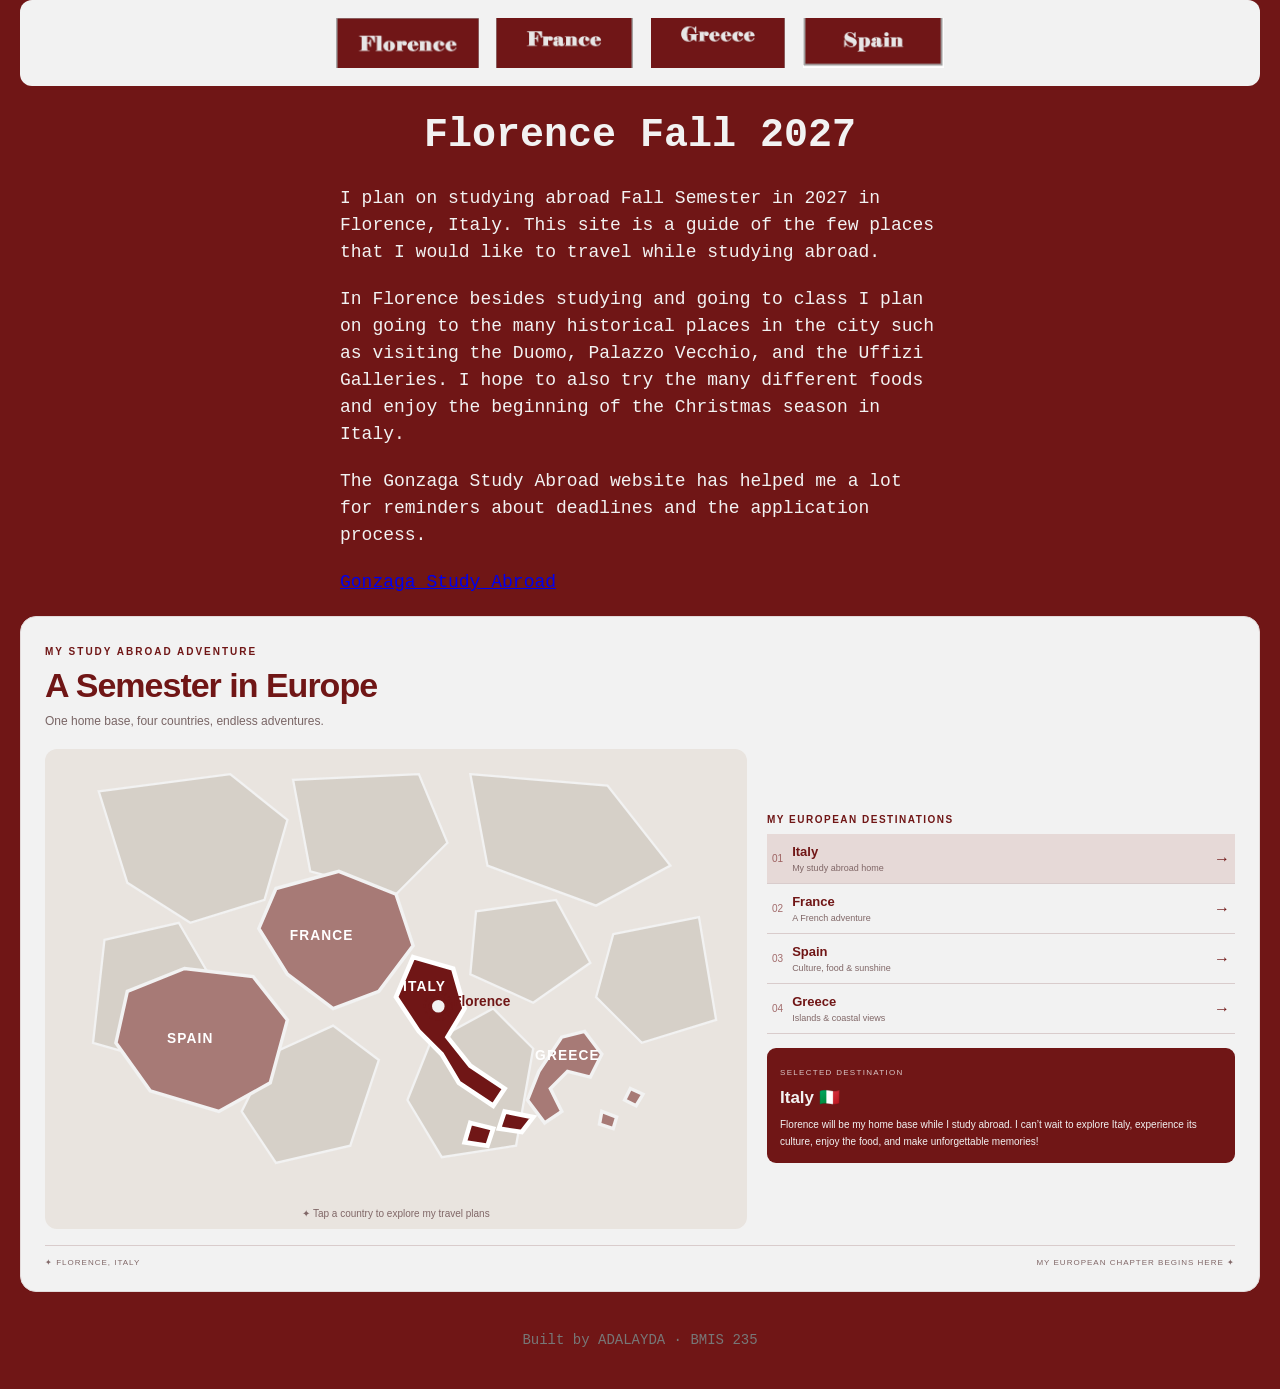
<file: index.html>
<!DOCTYPE html>
<!--
  Author: ADALAYDA
  GU username: ADALAYDA RIOS
  Course: BMIS 235 - HTML-3
-->
<html lang="en">
<head>
<meta charset="utf-8">
<meta name="author" content="ADALAYDA">
<title>Florence</title>

<!-- this one line connects the page to the stylesheet -->
<link rel="stylesheet" href="styles.css">
</head>
<body>

<!-- ===== MENU ============================================================
     The menu is four links. Each link wraps an image instead of words.
     Build it once on this page, check that every link works,
     then copy the whole <nav> block and paste it over the menu on the
     other three pages, so every page has the exact same menu.
     ===================================================================== -->
<nav>
    <a href="index.html"><img src="img/Florence.png" alt="Florence"></a>
    <a href="france.html"><img src="img/France.png" alt="France"></a>
    <a href="greece.html"><img src="img/Greece.png" alt="Greece"></a>
    <a href="spain.html"><img src="img/Spain.png" alt="Spain"></a>
</nav>

<h1>Florence Fall 2027</h1>
<p>I plan on studying abroad Fall Semester in 2027 in Florence, Italy. This site is a guide of the few places that I would like to travel while studying abroad.</p>
<p>In Florence besides studying and going to class I plan on going to the many historical places in the city such as visiting the Duomo, Palazzo Vecchio, and the Uffizi Galleries. I hope to also try the many different foods and enjoy the beginning of the Christmas season in Italy.</p>
<p>The Gonzaga Study Abroad website has helped me a lot for reminders about deadlines and the application process.</p>
<p><a href="https://studyabroad.gonzaga.edu/_portal/tds-program-brochure?programid=10000">Gonzaga Study Abroad</a></p>
<!-- ===== SHOWCASE ======================================================
     This box is empty on purpose. In Part 7 you paste an interactive
     graphic BETWEEN the opening <div> and the closing </div> below.
     ===================================================================== -->
<div class="showcase">
<!-- HTML: Interactive study abroad map and country information -->
<div class="showcase">
  <div class="showcase-card">
    <div class="showcase-heading">
      <span class="showcase-eyebrow">MY STUDY ABROAD ADVENTURE</span>
      <div class="showcase-title">A Semester in Europe</div>
      <div class="showcase-subtitle">
        One home base, four countries, endless adventures.
      </div>
    </div>

    <div class="showcase-layout">
      <div class="showcase-map-wrap">
        <svg class="showcase-map" viewBox="0 0 600 390"
             role="group" aria-label="Interactive map of Europe">

          <!-- Decorative neighboring countries -->
          <g class="showcase-neighbors">
            <path d="M40 30 L155 15 L205 55 L185 125 L120 145 L65 110 Z"/>
            <path d="M210 20 L320 15 L345 75 L300 120 L225 100 Z"/>
            <path d="M365 15 L485 25 L540 95 L475 130 L380 95 Z"/>
            <path d="M45 160 L110 145 L145 205 L105 270 L35 250 Z"/>
            <path d="M220 145 L270 135 L290 180 L255 215 L205 190 Z"/>
            <path d="M370 135 L440 125 L470 180 L420 215 L365 190 Z"/>
            <path d="M490 155 L565 140 L580 230 L515 250 L475 210 Z"/>
            <path d="M190 260 L245 235 L285 265 L260 340 L195 355 L165 310 Z"/>
            <path d="M330 250 L385 220 L420 255 L405 340 L340 350 L310 300 Z"/>
          </g>

          <!-- Spain -->
          <path class="showcase-country" data-country="Spain"
            tabindex="0" role="button" aria-label="Select Spain"
            d="M65 205 L115 185 L175 192 L205 230 L190 285
               L145 310 L85 292 L55 250 Z"/>

          <!-- France -->
          <path class="showcase-country" data-country="France"
            tabindex="0" role="button" aria-label="Select France"
            d="M195 115 L250 100 L300 120 L315 165 L285 205
               L245 220 L205 190 L180 150 Z"/>

          <!-- Italy -->
          <path class="showcase-country" data-country="Italy"
            tabindex="0" role="button" aria-label="Select Italy"
            d="M315 175 L350 185 L360 220 L345 245 L365 270
               L395 290 L385 305 L355 285 L340 260 L320 240
               L300 210 Z"/>
          <path class="showcase-country" data-country="Italy"
            tabindex="0" role="button" aria-label="Select Italian islands"
            d="M365 320 L385 325 L380 340 L360 337 Z"/>
          <path class="showcase-country" data-country="Italy"
            tabindex="0" role="button" aria-label="Select Sicily"
            d="M395 310 L420 315 L410 328 L390 325 Z"/>

          <!-- Greece -->
          <path class="showcase-country" data-country="Greece"
            tabindex="0" role="button" aria-label="Select Greece"
            d="M445 245 L465 240 L480 260 L470 280 L450 275
               L435 290 L445 310 L430 320 L415 300 L425 275 Z"/>
          <path class="showcase-country" data-country="Greece"
            tabindex="0" role="button" aria-label="Select Greek islands"
            d="M480 310 L493 315 L490 325 L478 321 Z"/>
          <path class="showcase-country" data-country="Greece"
            tabindex="0" role="button" aria-label="Select Greek islands"
            d="M505 290 L516 295 L510 305 L500 300 Z"/>

          <!-- Country labels -->
          <g class="showcase-labels">
            <text x="120" y="250">SPAIN</text>
            <text x="235" y="160">FRANCE</text>
            <text x="325" y="205">ITALY</text>
            <text x="450" y="265">GREECE</text>
          </g>

          <!-- Florence marker -->
          <circle class="showcase-florence-dot" cx="337" cy="218" r="7"/>
          <circle class="showcase-florence-ring" cx="337" cy="218" r="12"/>
          <text class="showcase-florence-label" x="350" y="218">
            Florence
          </text>
        </svg>

        <div class="showcase-map-hint">
          ✦ Tap a country to explore my travel plans
        </div>
      </div>

      <div class="showcase-info">
        <div class="showcase-info-top">MY EUROPEAN DESTINATIONS</div>

        <button class="showcase-country-btn" data-select="Italy">
          <span class="showcase-country-number">01</span>
          <span class="showcase-country-name">
            Italy <small>My study abroad home</small>
          </span>
          <span class="showcase-arrow">→</span>
        </button>

        <button class="showcase-country-btn" data-select="France">
          <span class="showcase-country-number">02</span>
          <span class="showcase-country-name">
            France <small>A French adventure</small>
          </span>
          <span class="showcase-arrow">→</span>
        </button>

        <button class="showcase-country-btn" data-select="Spain">
          <span class="showcase-country-number">03</span>
          <span class="showcase-country-name">
            Spain <small>Culture, food & sunshine</small>
          </span>
          <span class="showcase-arrow">→</span>
        </button>

        <button class="showcase-country-btn" data-select="Greece">
          <span class="showcase-country-number">04</span>
          <span class="showcase-country-name">
            Greece <small>Islands & coastal views</small>
          </span>
          <span class="showcase-arrow">→</span>
        </button>

        <div class="showcase-detail" aria-live="polite">
          <span class="showcase-detail-label">SELECTED DESTINATION</span>
          <div class="showcase-detail-title" id="showcase-country-title">
            Italy 🇮🇹
          </div>
          <p id="showcase-country-description">
            Florence will be my home base while I study abroad.
            I can't wait to explore Italy and experience everything
            this beautiful country has to offer!
          </p>
        </div>
      </div>
    </div>

    <div class="showcase-footer">
      <span>✦ FLORENCE, ITALY</span>
      <span>MY EUROPEAN CHAPTER BEGINS HERE ✦</span>
    </div>
  </div>
</div>

<!-- CSS: Brand colors, responsive layout, and interactive map styling -->
<style>
.showcase {
  font-family: Verdana, sans-serif;
  color: #701616;
  width: 100%;
  box-sizing: border-box;
}

.showcase * {
  box-sizing: border-box;
}

.showcase-card {
  background: #f2f2f2;
  border: 1px solid #e3dada;
  border-radius: 16px;
  padding: 24px;
  max-width: 100%;
  overflow: hidden;
}

.showcase-heading {
  margin-bottom: 18px;
}

.showcase-eyebrow {
  font-size: 10px;
  letter-spacing: 2px;
  font-weight: bold;
}

.showcase-title {
  font-size: clamp(23px, 4vw, 34px);
  font-weight: bold;
  margin-top: 7px;
  letter-spacing: -1px;
}

.showcase-subtitle {
  color: #796565;
  font-size: 12px;
  margin-top: 7px;
  line-height: 1.6;
}

.showcase-layout {
  display: grid;
  grid-template-columns: 1.5fr 1fr;
  gap: 20px;
  align-items: center;
}

.showcase-map-wrap {
  background: #e9e4df;
  border-radius: 12px;
  padding: 8px;
  min-width: 0;
}

.showcase-map {
  display: block;
  width: 100%;
  height: auto;
}

.showcase-neighbors path {
  fill: #d6d0c8;
  stroke: #f2f2f2;
  stroke-width: 2;
}

.showcase-country {
  fill: #a77a76;
  stroke: #f2f2f2;
  stroke-width: 3;
  cursor: pointer;
  transition: fill .2s ease, opacity .2s ease;
  outline: none;
}

.showcase-country:hover,
.showcase-country:focus {
  fill: #701616;
  stroke: #ffffff;
  stroke-width: 4;
}

.showcase-country.active {
  fill: #701616;
  stroke: #ffffff;
  stroke-width: 4;
}

.showcase-labels {
  pointer-events: none;
  fill: #ffffff;
  font-size: 12px;
  font-weight: bold;
  letter-spacing: 1px;
  text-anchor: middle;
}

.showcase-florence-dot {
  fill: #f2f2f2;
  stroke: #701616;
  stroke-width: 3;
}

.showcase-florence-ring {
  fill: none;
  stroke: #701616;
  stroke-width: 1.5;
  stroke-dasharray: 3 3;
}

.showcase-florence-label {
  fill: #701616;
  font-size: 12px;
  font-weight: bold;
}

.showcase-map-hint {
  text-align: center;
  color: #806767;
  font-size: 10px;
  padding: 5px 0 2px;
}

.showcase-info {
  min-width: 0;
}

.showcase-info-top {
  font-size: 10px;
  letter-spacing: 1.5px;
  font-weight: bold;
  margin-bottom: 9px;
}

.showcase-country-btn {
  width: 100%;
  border: none;
  border-bottom: 1px solid #d9cccc;
  background: transparent;
  color: #701616;
  display: flex;
  align-items: center;
  text-align: left;
  padding: 10px 5px;
  cursor: pointer;
  font-family: Verdana, sans-serif;
  gap: 9px;
  transition: background .2s ease;
}

.showcase-country-btn:hover,
.showcase-country-btn.active {
  background: #e6d9d7;
}

.showcase-country-number {
  font-size: 10px;
  opacity: .6;
}

.showcase-country-name {
  font-size: 13px;
  font-weight: bold;
  flex: 1;
}

.showcase-country-name small {
  display: block;
  font-size: 9px;
  font-weight: normal;
  color: #806767;
  margin-top: 4px;
}

.showcase-arrow {
  font-size: 16px;
}

.showcase-detail {
  background: #701616;
  color: #f2f2f2;
  border-radius: 9px;
  padding: 13px;
  margin-top: 14px;
}

.showcase-detail-label {
  font-size: 8px;
  letter-spacing: 1.3px;
  opacity: .8;
}

.showcase-detail-title {
  font-size: 17px;
  font-weight: bold;
  margin: 8px 0;
}

.showcase-detail p {
  font-size: 10px;
  line-height: 1.7;
  margin: 0;
  color: #f2f2f2;
}

.showcase-footer {
  display: flex;
  justify-content: space-between;
  gap: 10px;
  border-top: 1px solid #d9cccc;
  margin-top: 16px;
  padding-top: 12px;
  font-size: 8px;
  letter-spacing: 1px;
  color: #806767;
}

@media (max-width: 600px) {
  .showcase-card {
    padding: 15px;
  }

  .showcase-layout {
    grid-template-columns: 1fr;
    gap: 13px;
  }

  .showcase-map-wrap {
    padding: 4px;
  }

  .showcase-map {
    max-height: 220px;
  }

  .showcase-info-top {
    margin-bottom: 4px;
  }

  .showcase-country-btn {
    padding: 8px 5px;
  }

  .showcase-detail {
    margin-top: 10px;
    padding: 11px;
  }

  .showcase-footer {
    font-size: 7px;
  }
}
</style>

<!-- JavaScript: Handles country selection and map highlighting -->
<script>
(function () {
  const root = document.currentScript
    ? document.currentScript.closest('.showcase')
    : null;

  if (!root) return;

  const descriptions = {
    Italy: {
      flag: '🇮🇹',
      text: 'Florence will be my home base while I study abroad. I can’t wait to explore Italy, experience its culture, enjoy the food, and make unforgettable memories!'
    },
    France: {
      flag: '🇫🇷',
      text: 'A trip to France is on my European bucket list! I’m excited to experience French culture, explore beautiful cities, and try authentic French food.'
    },
    Spain: {
      flag: '🇪🇸',
      text: 'Spain is calling! I hope to discover its incredible architecture, colorful streets, delicious food, and lively atmosphere.'
    },
    Greece: {
      flag: '🇬🇷',
      text: 'Greece is a dream destination! I can’t wait to experience its gorgeous coastlines, historic sites, beautiful islands, and Mediterranean culture.'
    }
  };

  const regions = root.querySelectorAll('.showcase-country');
  const buttons = root.querySelectorAll('.showcase-country-btn');
  const title = root.querySelector('#showcase-country-title');
  const description = root.querySelector('#showcase-country-description');

  function selectCountry(country) {
    const info = descriptions[country];
    if (!info) return;

    regions.forEach(function (region) {
      region.classList.toggle(
        'active',
        region.dataset.country === country
      );
    });

    buttons.forEach(function (button) {
      button.classList.toggle(
        'active',
        button.dataset.select === country
      );
      button.setAttribute(
        'aria-pressed',
        button.dataset.select === country ? 'true' : 'false'
      );
    });

    title.textContent = country + ' ' + info.flag;
    description.textContent = info.text;
  }

  regions.forEach(function (region) {
    region.addEventListener('click', function () {
      selectCountry(region.dataset.country);
    });

    region.addEventListener('keydown', function (event) {
      if (event.key === 'Enter' || event.key === ' ') {
        event.preventDefault();
        selectCountry(region.dataset.country);
      }
    });
  });

  buttons.forEach(function (button) {
    button.addEventListener('click', function () {
      selectCountry(button.dataset.select);
    });
  });

  selectCountry('Italy');
})();
</script>
</div>

<!-- Footer: fill in your name -->
<footer>Built by ADALAYDA &middot; BMIS 235</footer>

</body>
</html>
</file>
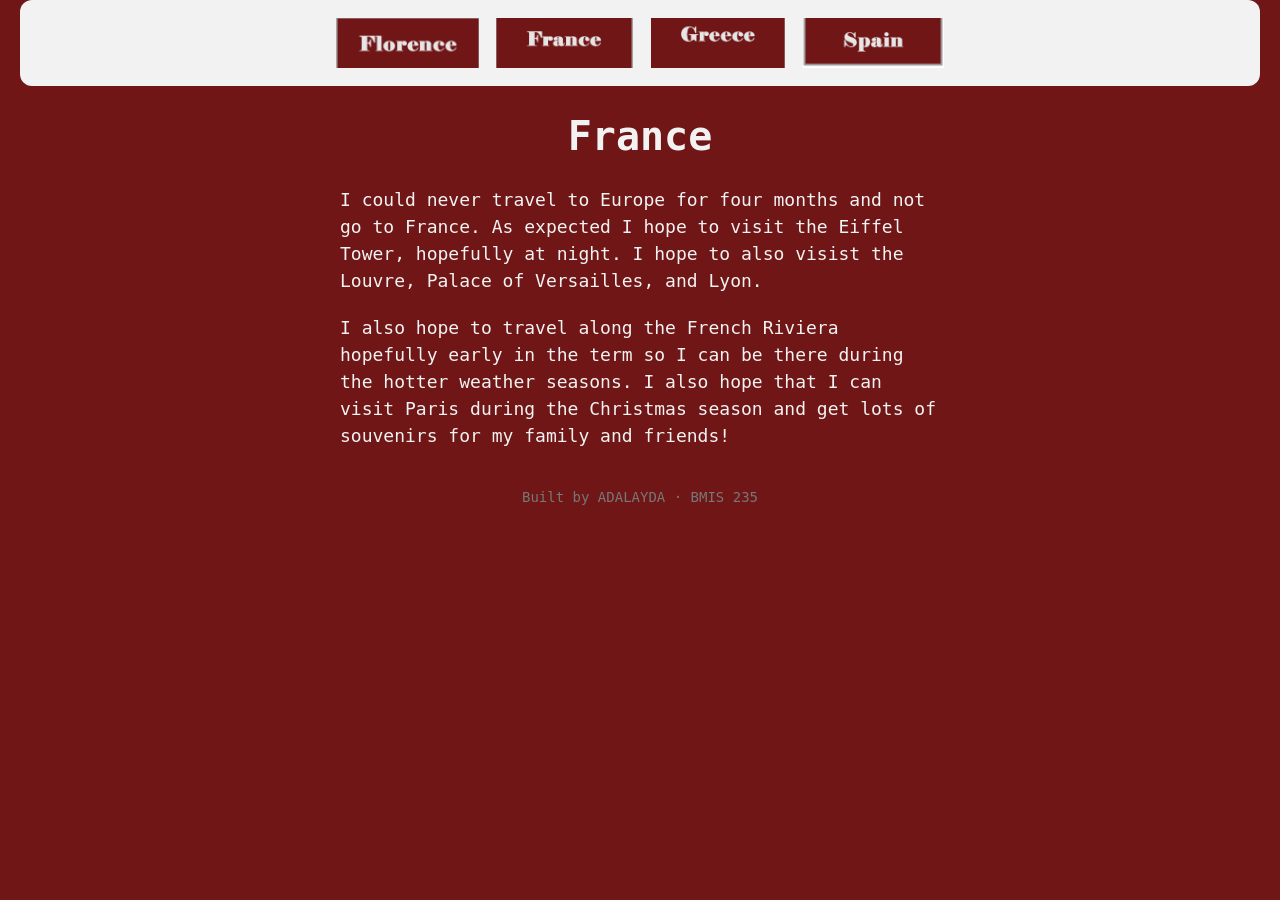
<file: france.html>
<!DOCTYPE html>
<!--
  Author: ADALAYDA
  GU username: ADALAYDA RIOS
  Course: BMIS 235 - HTML-3
-->
<html lang="en">
<head>
<meta charset="utf-8">
<meta name="author" content="ADALAYDA">
<title>France</title>

<!-- this one line connects the page to the stylesheet -->
<link rel="stylesheet" href="styles.css">
</head>
<body>

<!-- ===== MENU ============================================================
     The menu is four links. Each link wraps an image instead of words.
     Build it once on this page, check that every link works,
     then copy the whole <nav> block and paste it over the menu on the
     other three pages, so every page has the exact same menu.
     ===================================================================== -->
<nav>
    <a href="index.html"><img src="img/Florence.png" alt="Florence"></a>
    <a href="france.html"><img src="img/France.png" alt="France"></a>
    <a href="greece.html"><img src="img/Greece.png" alt="Greece"></a>
    <a href="spain.html"><img src="img/Spain.png" alt="Spain"></a>
</nav>

<h1>France</h1>
<p>I could never travel to Europe for four months and not go to France. As expected I hope to visit the Eiffel Tower, hopefully at night. I hope to also visist the Louvre, Palace of Versailles, and Lyon.</p>
<p>I also hope to travel along the French Riviera hopefully early in the term so I can be there during the hotter weather seasons. I also hope that I can visit Paris during the Christmas season and get lots of souvenirs for my family and friends!</p>

<!-- Footer: fill in your name -->
<footer>Built by ADALAYDA &middot; BMIS 235</footer>

</body>
</html>
</file>
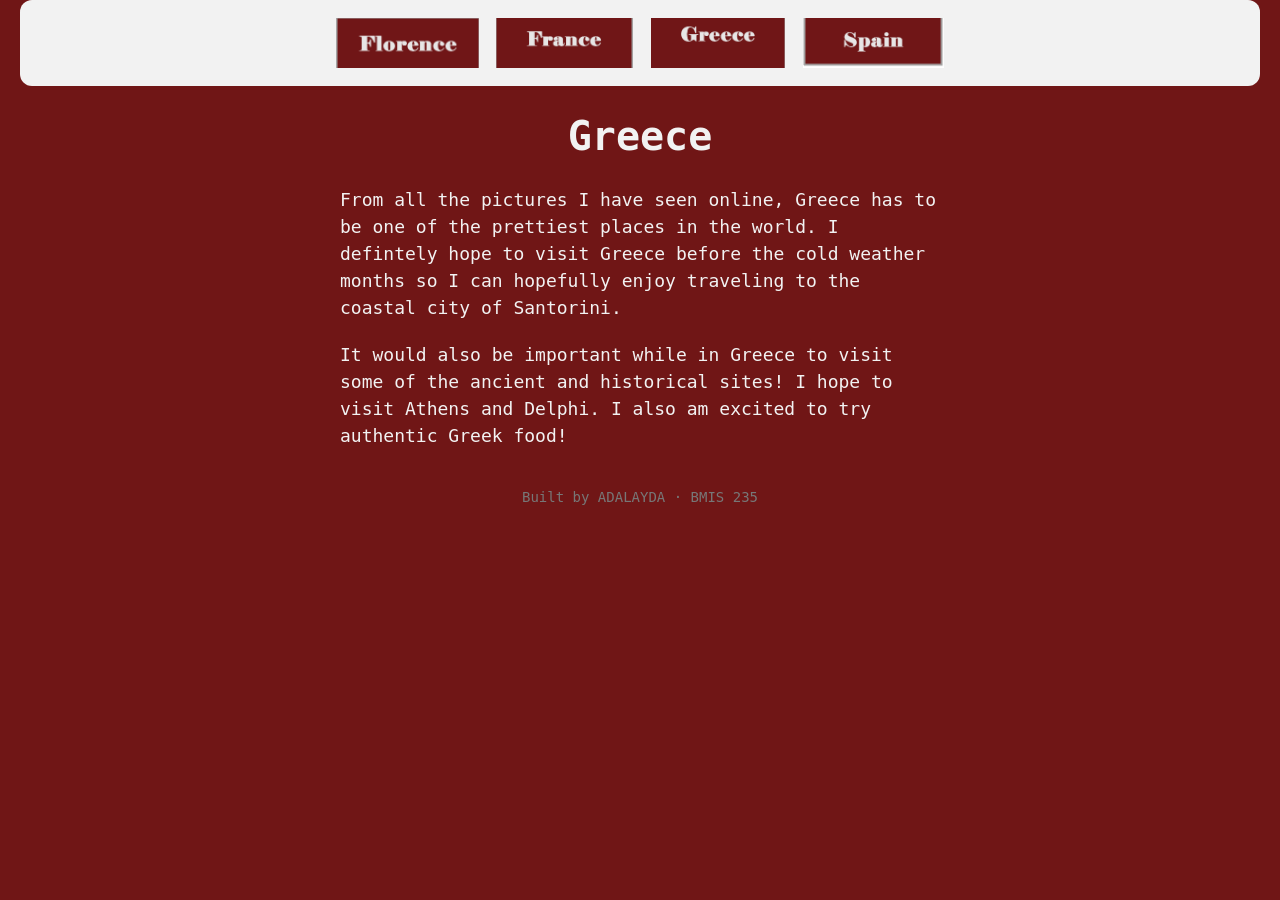
<file: greece.html>
<!DOCTYPE html>
<!--
  Author: ADALAYDA
  GU username: ADALAYDA RIOS
  Course: BMIS 235 - HTML-3
-->
<html lang="en">
<head>
<meta charset="utf-8">
<meta name="author" content="ADALAYDA">
<title>Greece</title>

<!-- this one line connects the page to the stylesheet -->
<link rel="stylesheet" href="styles.css">
</head>
<body>

<!-- ===== MENU ============================================================
     The menu is four links. Each link wraps an image instead of words.
     Build it once on this page, check that every link works,
     then copy the whole <nav> block and paste it over the menu on the
     other three pages, so every page has the exact same menu.
     ===================================================================== -->
<nav>
    <a href="index.html"><img src="img/Florence.png" alt="Florence"></a>
    <a href="france.html"><img src="img/France.png" alt="France"></a>
    <a href="greece.html"><img src="img/Greece.png" alt="Greece"></a>
    <a href="spain.html"><img src="img/Spain.png" alt="Spain"></a>
</nav>

<h1>Greece</h1>
<p>From all the pictures I have seen online, Greece has to be one of the prettiest places in the world. I defintely hope to visit Greece before the cold weather months so I can hopefully enjoy traveling to the coastal city of Santorini.</p>
<p>It would also be important while in Greece to visit some of the ancient and historical sites! I hope to visit Athens and Delphi. I also am excited to try authentic Greek food!</p>

<!-- Footer: fill in your name -->
<footer>Built by ADALAYDA &middot; BMIS 235</footer>

</body>
</html>
</file>
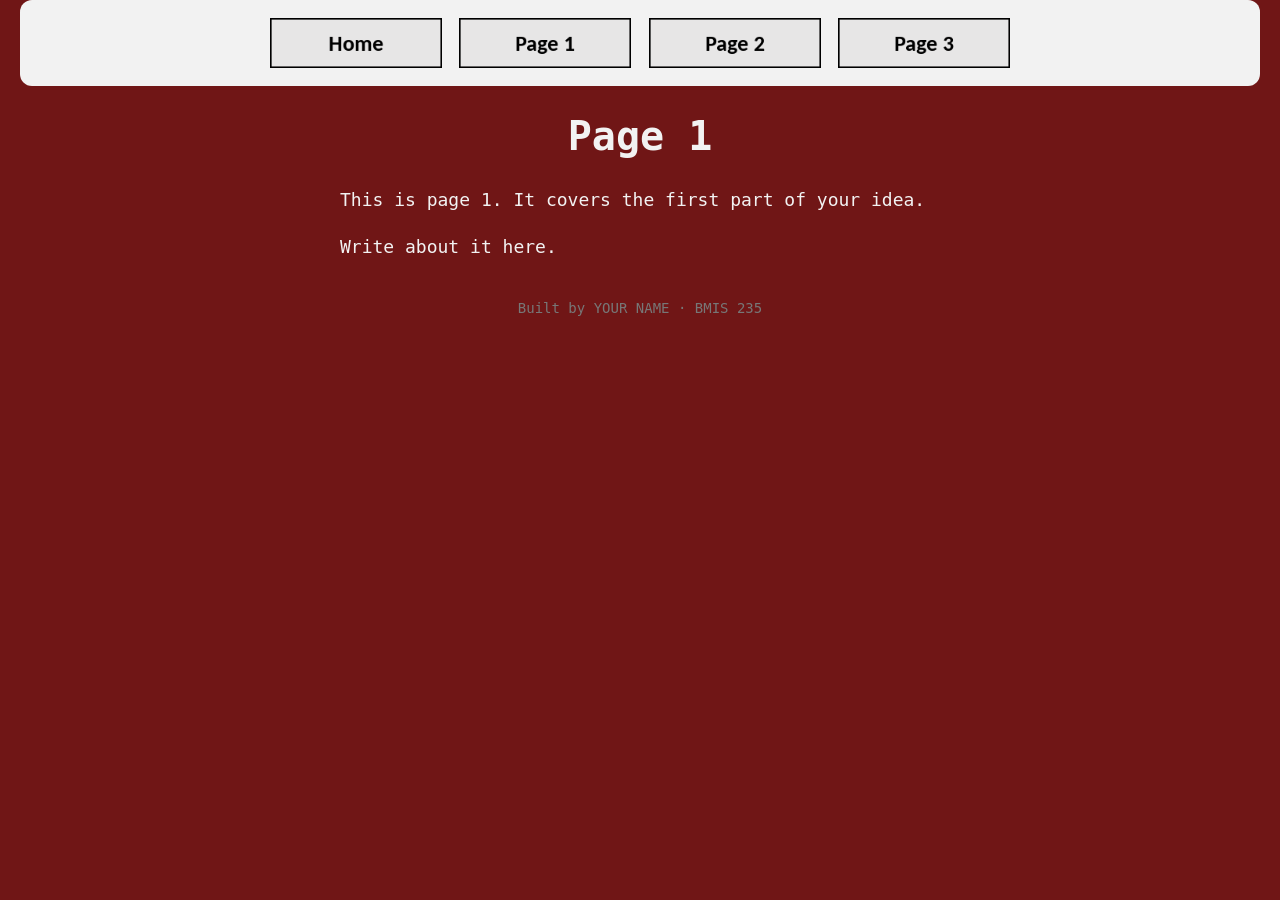
<file: page1.html>
<!DOCTYPE html>
<!--
  Author: YOUR NAME
  GU username: YOUR-GU-USERNAME
  Course: BMIS 235 - HTML-3
-->
<html lang="en">
<head>
<meta charset="utf-8">
<meta name="author" content="YOUR NAME">
<title>Page 1</title>

<!-- this one line connects the page to the stylesheet -->
<link rel="stylesheet" href="styles.css">
</head>
<body>

<!-- ===== MENU ============================================================
     The menu is four links. Each link wraps an image instead of words.
     Build it once on this page, check that every link works,
     then copy the whole <nav> block and paste it over the menu on the
     other three pages, so every page has the exact same menu.
     ===================================================================== -->
<nav>
    <a href="index.html"><img src="img/home.png" alt="Home"></a>
    <a href="page1.html"><img src="img/page1.png" alt="Page 1"></a>
    <a href="page2.html"><img src="img/page2.png" alt="Page 2"></a>
    <a href="page3.html"><img src="img/page3.png" alt="Page 3"></a>
</nav>

<h1>Page 1</h1>
<p>This is page 1. It covers the first part of your idea.</p>
<p>Write about it here.</p>

<!-- Footer: fill in your name -->
<footer>Built by YOUR NAME &middot; BMIS 235</footer>

</body>
</html>
</file>
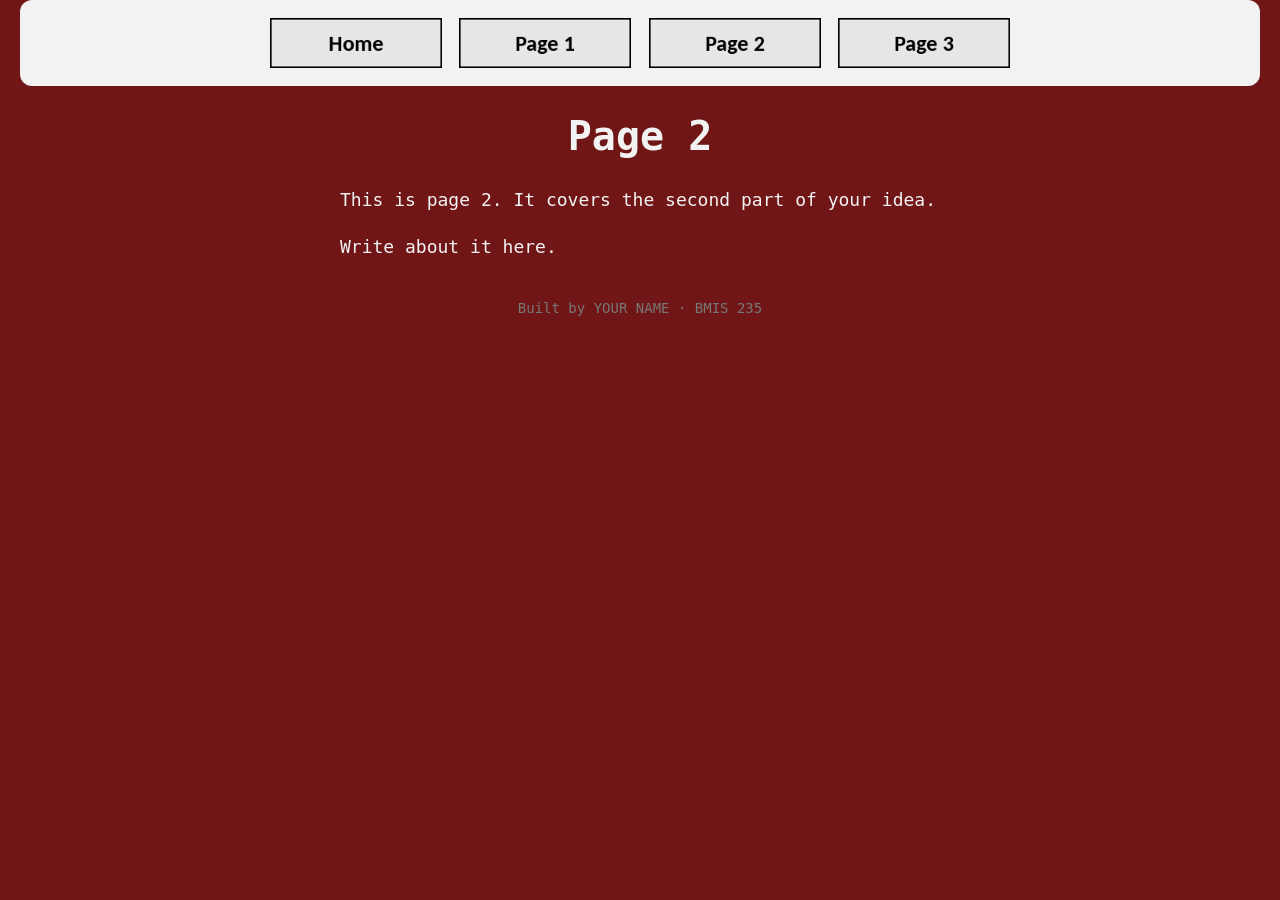
<file: page2.html>
<!DOCTYPE html>
<!--
  Author: YOUR NAME
  GU username: YOUR-GU-USERNAME
  Course: BMIS 235 - HTML-3
-->
<html lang="en">
<head>
<meta charset="utf-8">
<meta name="author" content="YOUR NAME">
<title>Page 2</title>

<!-- this one line connects the page to the stylesheet -->
<link rel="stylesheet" href="styles.css">
</head>
<body>

<!-- ===== MENU ============================================================
     The menu is four links. Each link wraps an image instead of words.
     Build it once on this page, check that every link works,
     then copy the whole <nav> block and paste it over the menu on the
     other three pages, so every page has the exact same menu.
     ===================================================================== -->
<nav>
    <a href="index.html"><img src="img/home.png" alt="Home"></a>
    <a href="page1.html"><img src="img/page1.png" alt="Page 1"></a>
    <a href="page2.html"><img src="img/page2.png" alt="Page 2"></a>
    <a href="page3.html"><img src="img/page3.png" alt="Page 3"></a>
</nav>

<h1>Page 2</h1>
<p>This is page 2. It covers the second part of your idea.</p>
<p>Write about it here.</p>

<!-- Footer: fill in your name -->
<footer>Built by YOUR NAME &middot; BMIS 235</footer>

</body>
</html>
</file>
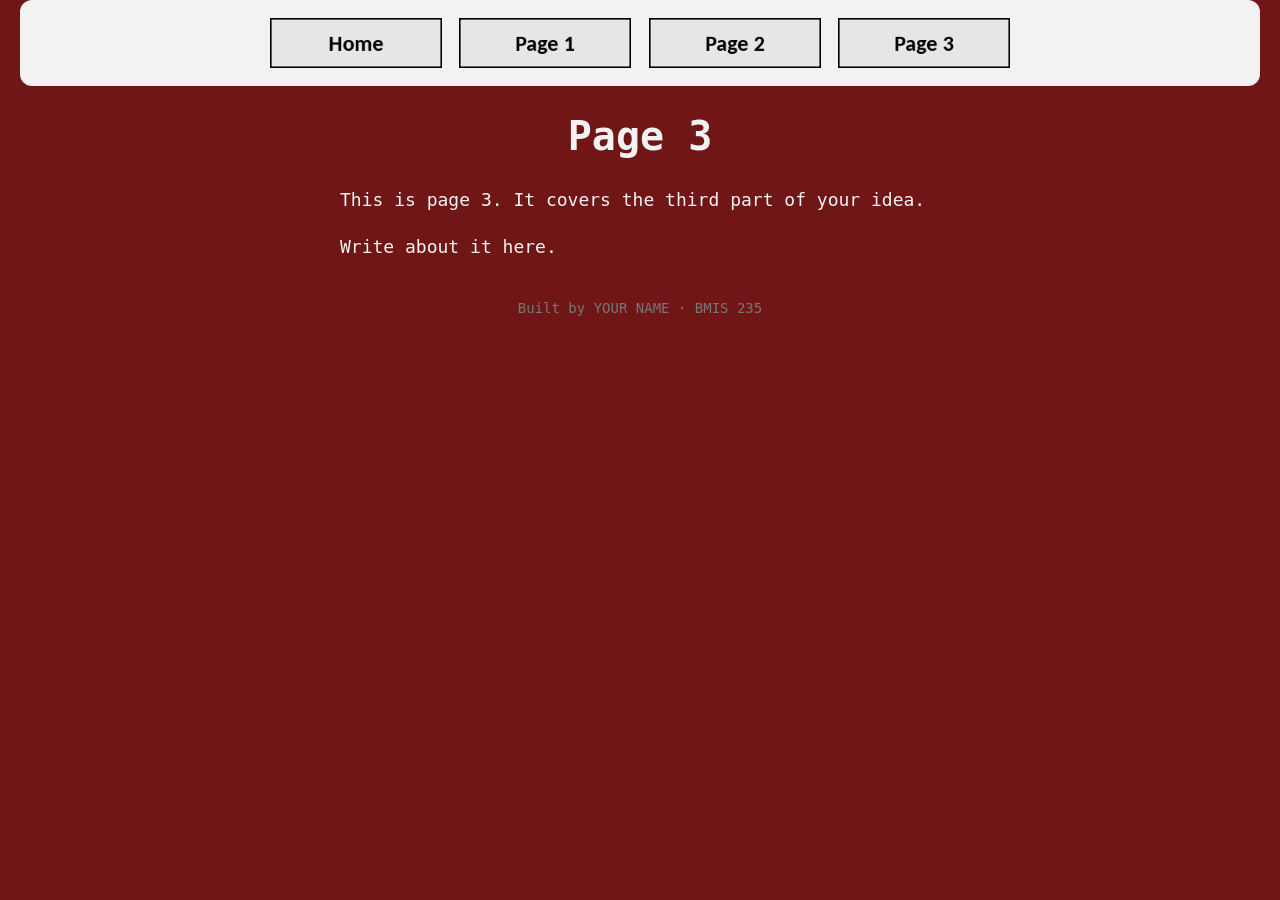
<file: page3.html>
<!DOCTYPE html>
<!--
  Author: YOUR NAME
  GU username: YOUR-GU-USERNAME
  Course: BMIS 235 - HTML-3
-->
<html lang="en">
<head>
<meta charset="utf-8">
<meta name="author" content="YOUR NAME">
<title>Page 3</title>

<!-- this one line connects the page to the stylesheet -->
<link rel="stylesheet" href="styles.css">
</head>
<body>

<!-- ===== MENU ============================================================
     The menu is four links. Each link wraps an image instead of words.
     Build it once on this page, check that every link works,
     then copy the whole <nav> block and paste it over the menu on the
     other three pages, so every page has the exact same menu.
     ===================================================================== -->
<nav>
    <a href="index.html"><img src="img/home.png" alt="Home"></a>
    <a href="page1.html"><img src="img/page1.png" alt="Page 1"></a>
    <a href="page2.html"><img src="img/page2.png" alt="Page 2"></a>
    <a href="page3.html"><img src="img/page3.png" alt="Page 3"></a>
</nav>

<h1>Page 3</h1>
<p>This is page 3. It covers the third part of your idea.</p>
<p>Write about it here.</p>

<!-- Footer: fill in your name -->
<footer>Built by YOUR NAME &middot; BMIS 235</footer>

</body>
</html>
</file>
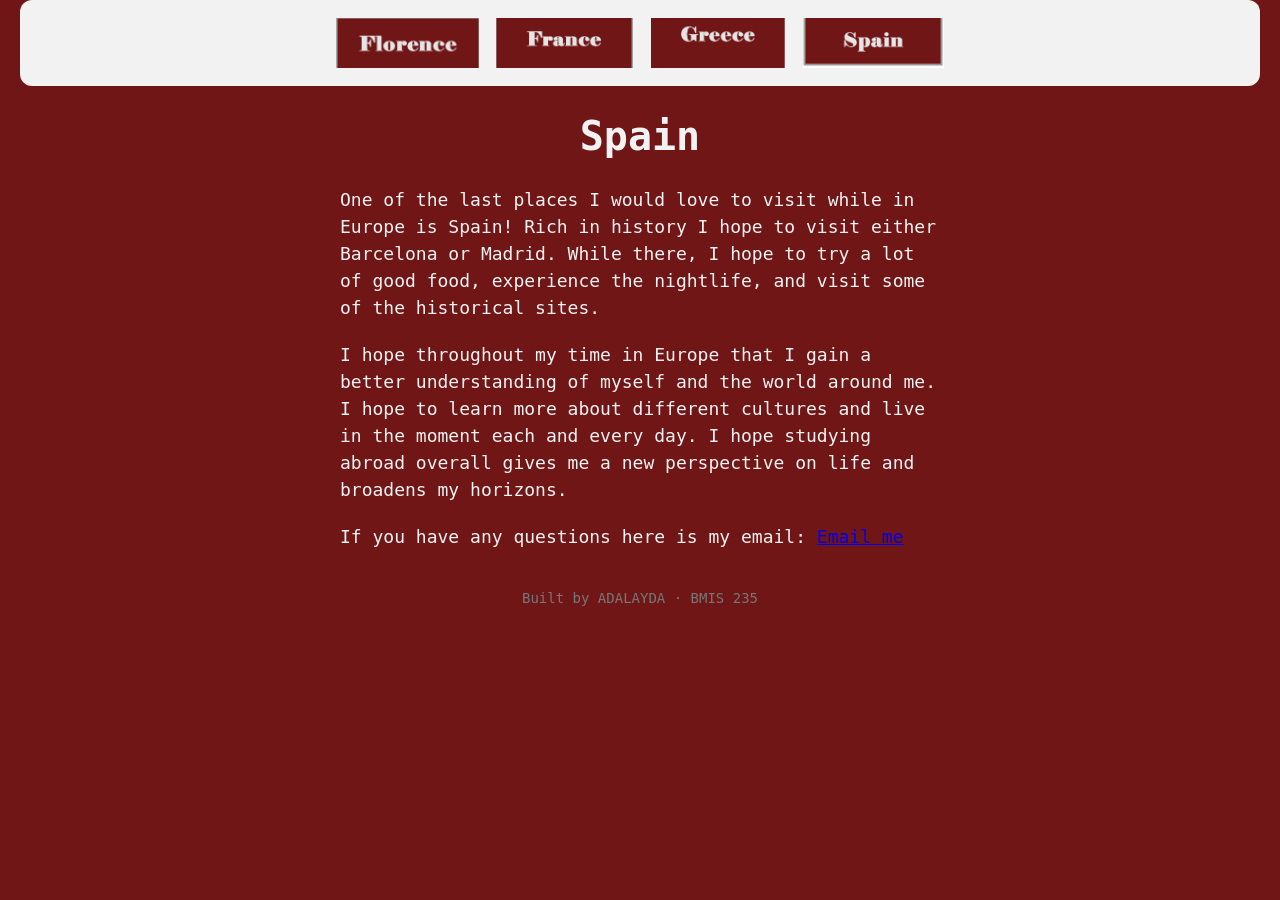
<file: spain.html>
<!DOCTYPE html>
<!--
  Author: ADALAYDA
  GU username: ADALAYDA RIOS
  Course: BMIS 235 - HTML-3
-->
<html lang="en">
<head>
<meta charset="utf-8">
<meta name="author" content="ADALAYDA">
<title>Spain</title>

<!-- this one line connects the page to the stylesheet -->
<link rel="stylesheet" href="styles.css">
</head>
<body>

<!-- ===== MENU ============================================================
     The menu is four links. Each link wraps an image instead of words.
     Build it once on this page, check that every link works,
     then copy the whole <nav> block and paste it over the menu on the
     other three pages, so every page has the exact same menu.
     ===================================================================== -->
<nav>
    <a href="index.html"><img src="img/Florence.png" alt="Florence"></a>
    <a href="france.html"><img src="img/France.png" alt="France"></a>
    <a href="greece.html"><img src="img/Greece.png" alt="Greece"></a>
    <a href="spain.html"><img src="img/Spain.png" alt="Spain"></a>
</nav>

<h1>Spain</h1>
<p>One of the last places I would love to visit while in Europe is Spain! Rich in history I hope to visit either Barcelona or Madrid. While there, I hope to try a lot of good food, experience the nightlife, and visit some of the historical sites.</p>
<p>I hope throughout my time in Europe that I gain a better understanding of myself and the world around me. I hope to learn more about different cultures and live in the moment each and every day. I hope studying abroad overall gives me a new perspective on life and broadens my horizons.</p>
<p>If you have any questions here is my email: <a href="mailto:arios2@zagmail.gonzaga.edu">Email me<a/> </p>
<!-- Footer: fill in your name -->
<footer>Built by ADALAYDA &middot; BMIS 235</footer>

</body>
</html>
</file>
<file: styles.css>
/* =====================================================================
   styles.css  ·  YOUR BRAND
   ---------------------------------------------------------------------
   This one file is your brand guide. Every page that links to it gets
   the same font, the same colors and the same spacing.
   Change a color here once, and every page changes.

   Use the same font and colors you picked for your Excel menu images,
   so the menu and the pages look like one brand.
   ===================================================================== */

body {
    font-family: Verdana, monospace;
    background-color: #701616; /* dark burgundy */
    color: #f2f2f2;           /* light gray */
    margin: 0;
    padding: 0 20px 40px 20px;
}

/* the menu at the top of every page */
nav {
    background-color: #f2f2f2;
    padding: 14px;
    text-align: center;
    border-radius: 12px;
}

/* every image inside the menu is forced to the same height.
   If your images still look different sizes, their WIDTHS are
   different: go back to Excel and make every cell the same size. */
nav img {
    height: 50px;
    margin: 4px;
    vertical-align: middle;
}

/* no underline or border around the image links */
nav a {
    text-decoration: none;
}

nav a:hover img {
   opacity: 0.75;
   transform: scale(1.05);
   transition: 0.2s ease;
}
h1 {
    color: #f2f2f2;
    text-align: center;
    font-size: 40px;
}

p {
    max-width: 600px;
    margin: 20px auto;
    font-size: 18px;
    line-height: 1.5;
}

footer {
    text-align: center;
    font-size: 14px;
    color: #777777;
    margin-top: 40px;
}
</file>
